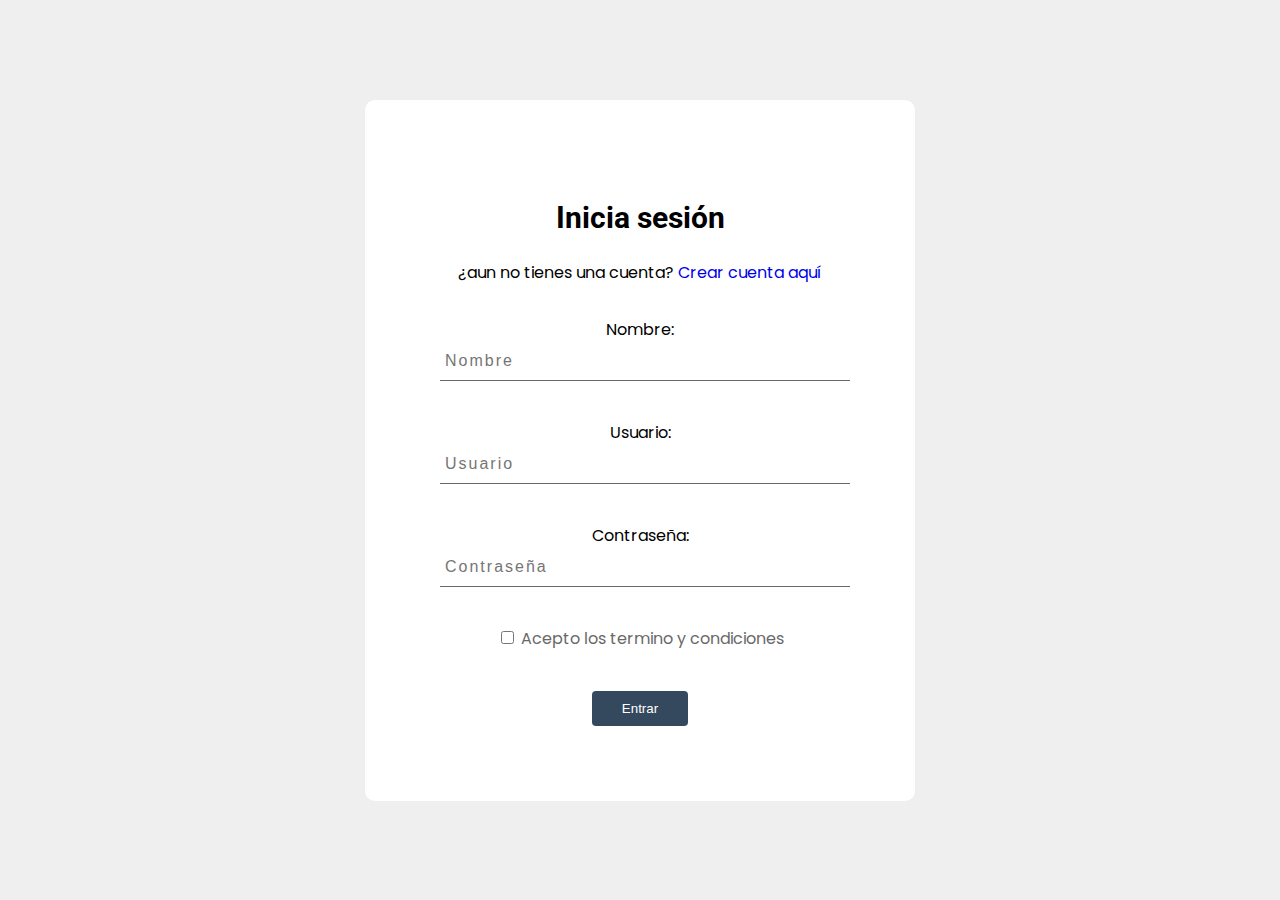
<file: index.html>
<!DOCTYPE html>
<html lang="en">
<head>
    <link rel="preconnect" href="https://fonts.googleapis.com">
    <link rel="preconnect" href="https://fonts.gstatic.com" crossorigin>
    <link href="https://fonts.googleapis.com/css2?family=Roboto:wght@300;400;700&display=swap" rel="stylesheet">
    <link rel="stylesheet" href="style.css">
    <script src="form.js"></script>
    <meta charset="UTF-8">
    <meta http-equiv="X-UA-Compatible" content="IE=edge">
    <meta name="viewport" content="width=device-width, initial-scale=1.0">
    <title>Document</title>
</head>
<body>
    <form onsubmit="validar_formulario();" class="formulario" action="inicio.php" method="post" name="formDatosPersonales">
        <h2 class="titulo">Inicia sesión</h2>
        <p class="parrafo">¿aun no tienes una cuenta? <a target="_blank" href="form.html" class="link">Crear cuenta aquí</a></p>
        <div class="contenedor">
            <div class="grupo">
                <label for="name" class="label">Nombre:</label>
                <input type="text" id="name" name="nombre" class="input" placeholder="Nombre" required>
            </div>
            <div class="grupo">
                <label for="user" class="label">Usuario:</label>
                <input type="text" id="user" name="usuario" class="input" placeholder="Usuario " required>
            </div>
            <div class="grupo">
                <label for="password" class="label">Contraseña:</label>
                <input type="password" id="password" name="contraseña" class="input" placeholder="Contraseña" required>
            </div>
            <div class="grupo">
                <input type="checkbox">
                <label class="terminos-condiciones">Acepto los termino y condiciones</label>
            </div>
            <input type="submit" class="boton" value="Entrar">
        </div>
    </form>
</body>
</html>
</file>
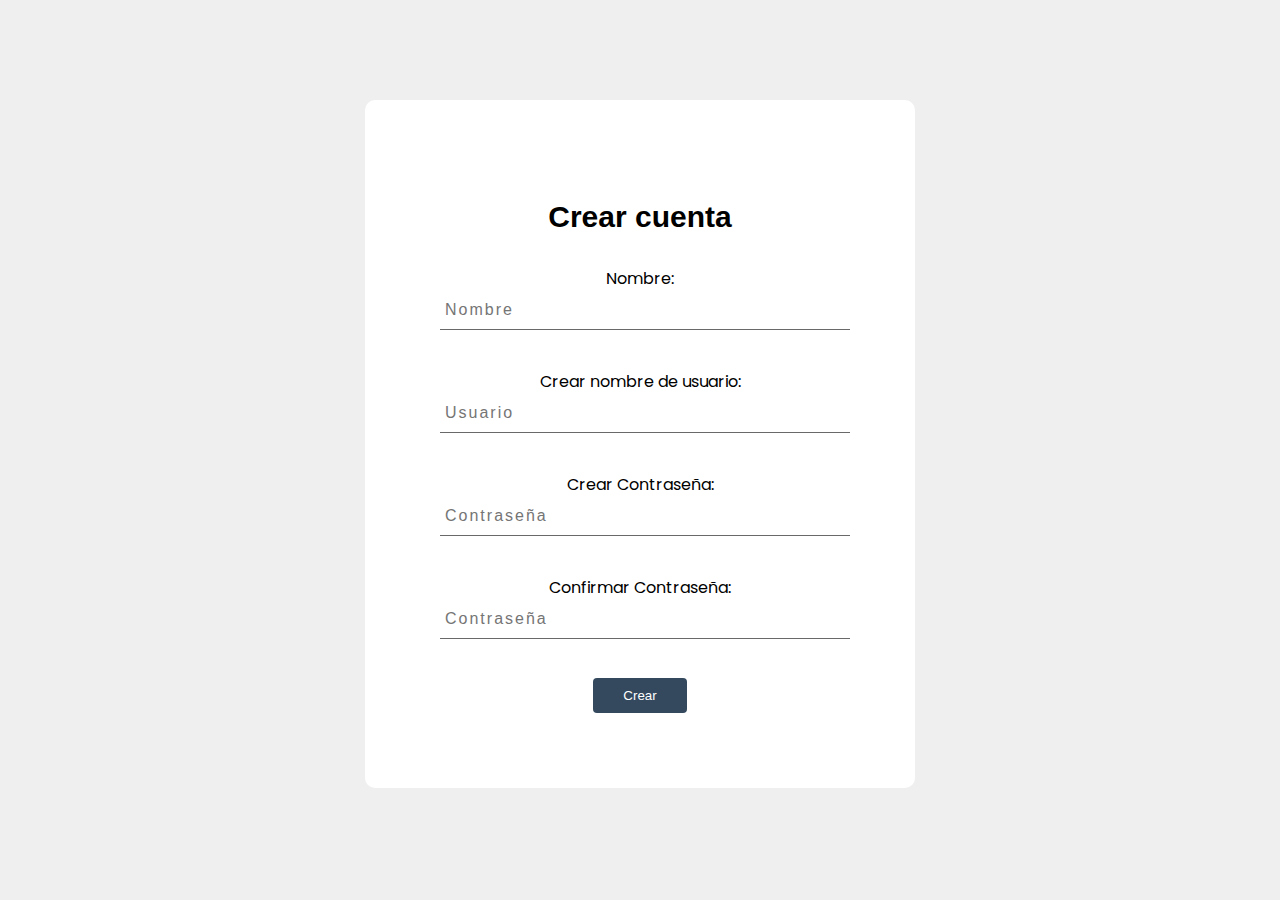
<file: form.html>
<!DOCTYPE html>
<html lang="en">
<head>
    <script src="form.js"></script>
    <link rel="stylesheet" href="style.css">
    <meta charset="UTF-8">
    <meta http-equiv="X-UA-Compatible" content="IE=edge">
    <meta name="viewport" content="width=device-width, initial-scale=1.0">
    <title>Document</title>
</head>
<body>
    <form onsubmit="validar_formulario(); validar_contraseña();" class="formulario" action="" method="get" name="formDatosPersonales">
        <h2 class="titulo">Crear cuenta</h2>
        <div class="contenedor">
            <div class="grupo">
                <label for="name" class="label">Nombre:</label>
                <input type="text" id="name" class="input" placeholder="Nombre" required>
            </div>
            <div class="grupo">
                <label for="user" class="label">Crear nombre de usuario:</label>
                <input type="text" id="user" class="input" placeholder="Usuario " required>
            </div>
            <div class="grupo">
                <label for="password" class="label">Crear Contraseña:</label>
                <input type="password" id="password" class="input" placeholder="Contraseña" required>
            </div>
            <div class="grupo">
                <label for="password2" class="label">Confirmar Contraseña:</label>
                <input type="password" id="password2" class="input" placeholder="Contraseña" required>
            </div>
            <input type="submit" class="boton" value="Crear">
        </div>
    </form>
</body>
</html>
</file>
<file: style.css>
@import url('https://fonts.googleapis.com/css2?family=Poppins:wght@300&display=swap');

*{
    text-decoration: none;
}

body{
    background-color: #efefef;
    font-family: 'Poppins', sans-serif;
}
.formulario{
    background-color: #fff;
    margin: auto;
    margin-top: 100px;
    width: 54%;
    max-width: 400px;
    padding: 75px;
    border-radius: 10px;
    text-align: center;
}
.titulo{
    font-size: 30px;
    width: 100%;
    font-family: 'roboto', sans-serif;
}
.contenedor{
    margin-top: 32px;
    
}
.grupo{
    padding-bottom: 40px;
}
.input{
    width: 100%;
    color:dimgray;
    font-size: 16px;
    padding: 10px 5px;
    border: 0;
    box-shadow: 0px 1px;
    outline: 0;
}
.label{
    cursor: pointer;
}
.boton{
    cursor: pointer;
    padding: 10px 30px;
    background-color:#34495E;
    color: #fff;
    border: none;
    border-radius: 4px;
}
.terminos-condiciones{
    color: dimgray;
}
.boton:hover{
    background-color:#5D6D7E;
}
.input::placeholder{
    letter-spacing: 2px;
}
</file>
